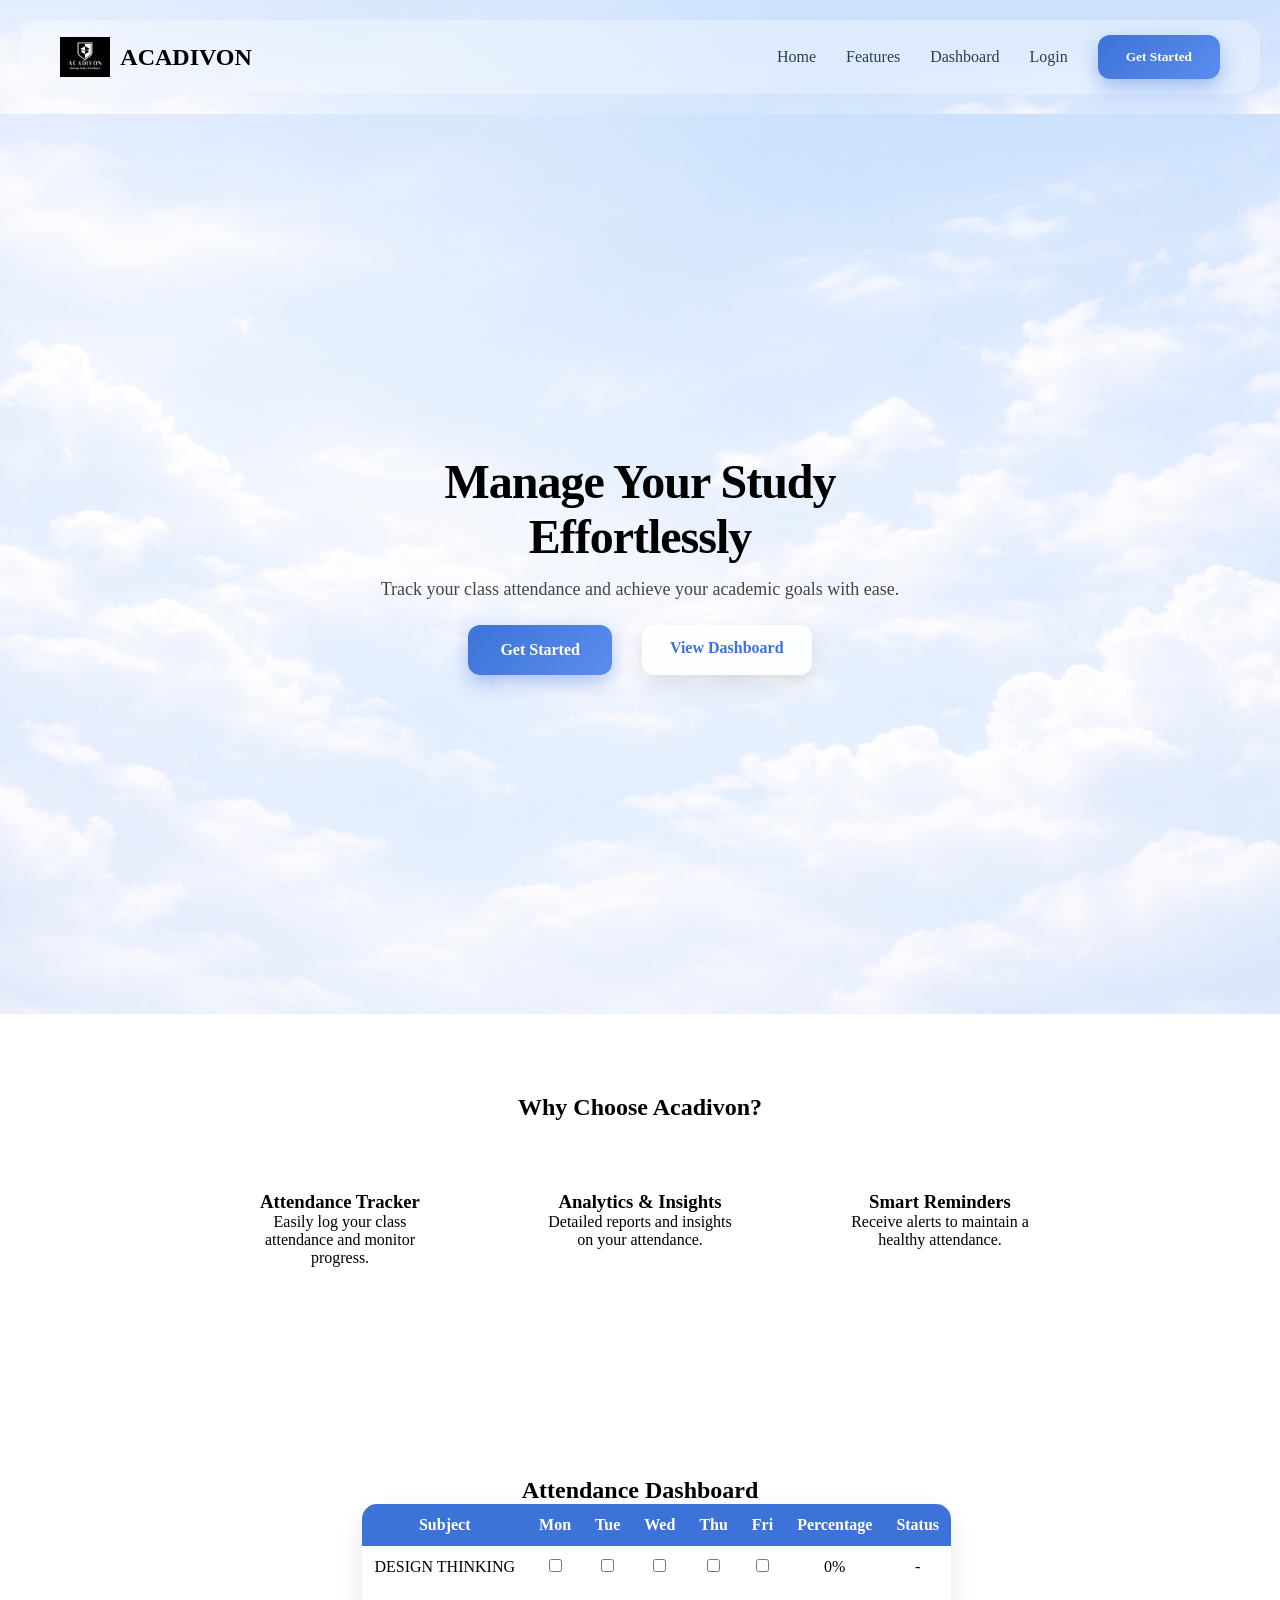
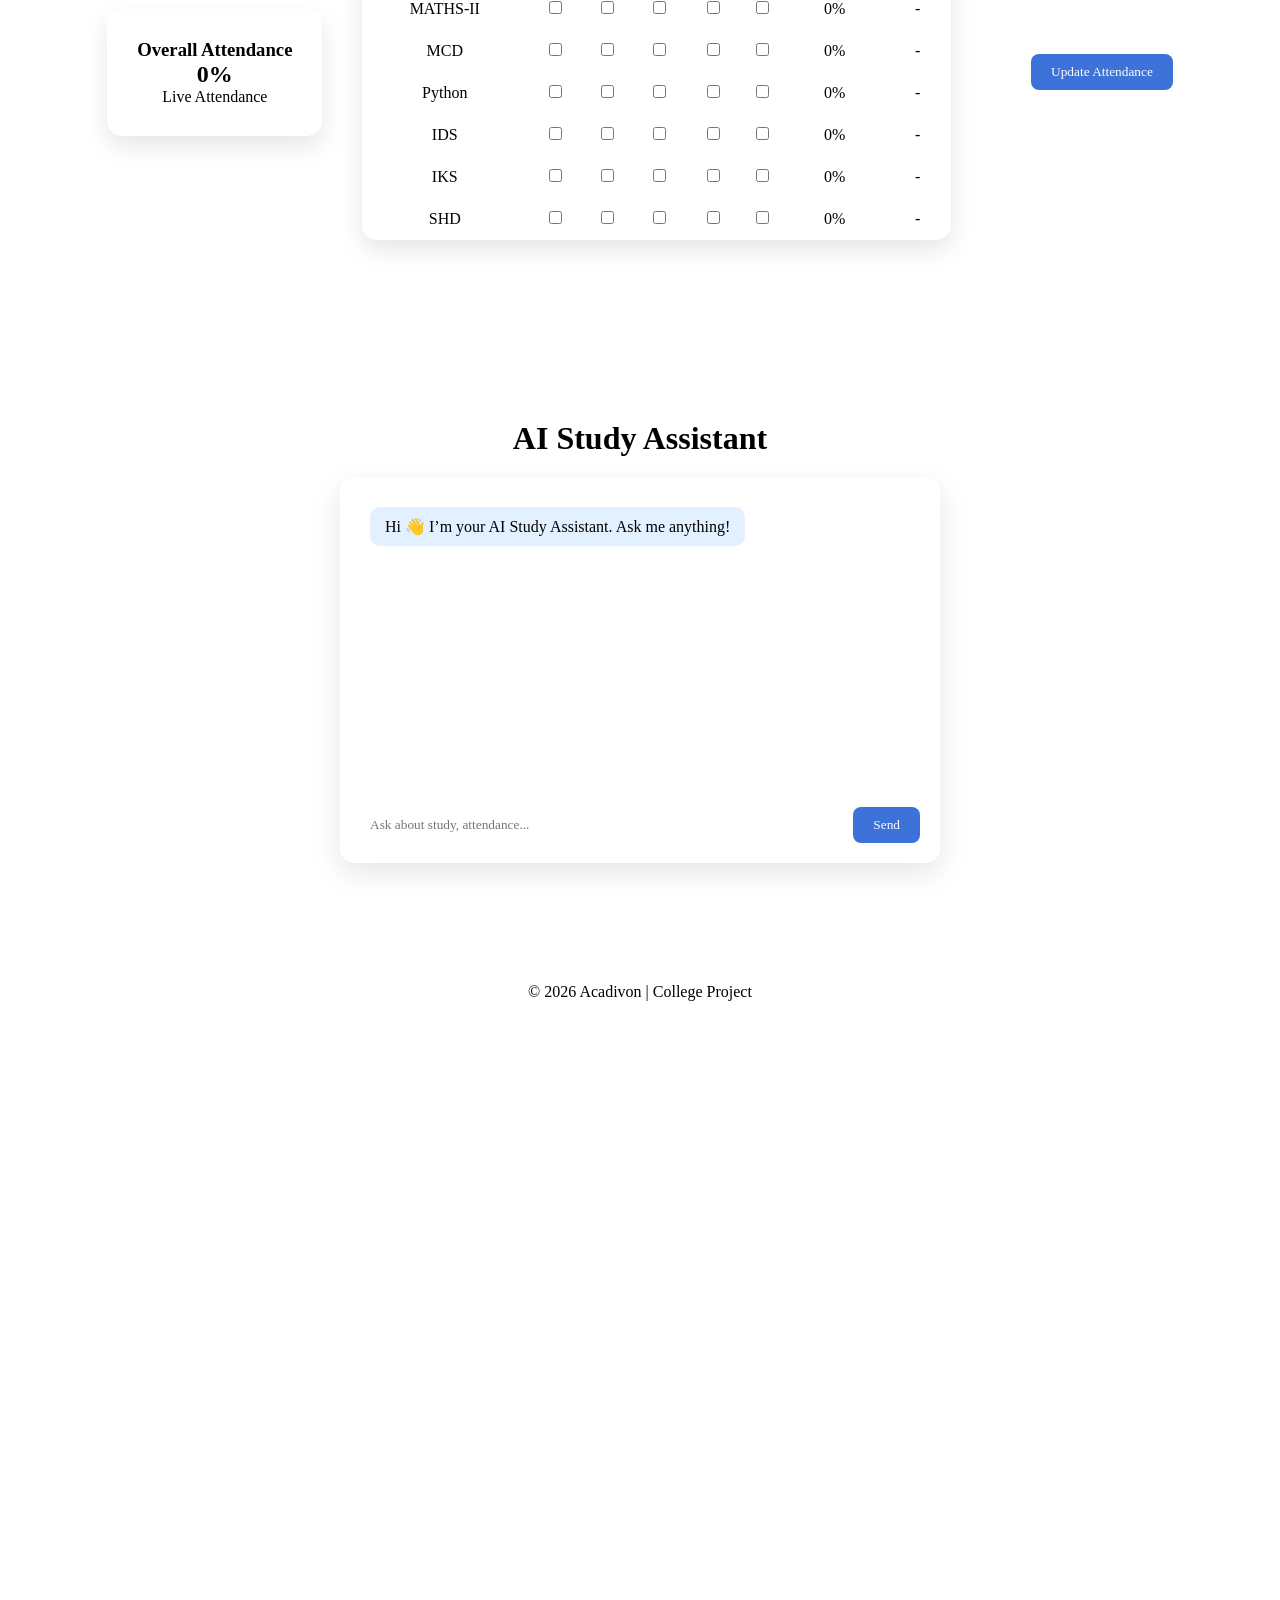
<file: index.html>
<!DOCTYPE html>
<html lang="en">
<head>
<meta charset="UTF-8">
<meta name="viewport" content="width=device-width, initial-scale=1.0">
<title>Acadivon | Smart Study Manager</title>

<link rel="stylesheet" href="style.css">
</head>

<body>

<!-- NAVBAR -->

<header class="navbar">

<div class="logo">
<img src="logo.png">
<h2>ACADIVON</h2>
</div>

<nav>

<a href="#">Home</a>
<a href="#">Features</a>
<a href="#">Dashboard</a>
<a href="#">Login</a>

<button class="primary-btn">Get Started</button>

</nav>

</header>


<!-- HERO SECTION -->

<section class="hero">
  <div class="hero-content">
    <h1>Manage Your Study<br>Effortlessly</h1>

    <p>
      Track your class attendance and achieve your academic goals with ease.
    </p>

    <div class="hero-buttons">
      <button class="primary-btn big">Get Started</button>
      <a class="secondary-btn" href="#dashboard">View Dashboard</a>
    </div>
  </div>
</section>


<!-- FEATURES -->

<section class="features">

<h2>Why Choose Acadivon?</h2>

<div class="feature-grid">

<div class="feature-card">

<h3>Attendance Tracker</h3>

<p>
Easily log your class attendance and monitor progress.
</p>

</div>

<div class="feature-card">

<h3>Analytics & Insights</h3>

<p>
Detailed reports and insights on your attendance.
</p>

</div>

<div class="feature-card">

<h3>Smart Reminders</h3>

<p>
Receive alerts to maintain a healthy attendance.
</p>

</div>

</div>

</section>


<!-- DASHBOARD -->

<section class="dashboard">

<h2>Attendance Dashboard</h2>

<div class="attendance-container">

<div class="overall-box">
<h3>Overall Attendance</h3>
<h1 id="overallPercent">0%</h1>
<p>Live Attendance</p>
</div>

<table id="attendanceTable">

<tr>
<th>Subject</th>
<th>Mon</th>
<th>Tue</th>
<th>Wed</th>
<th>Thu</th>
<th>Fri</th>
<th>Percentage</th>
<th>Status</th>
</tr>

<tr>
<td>DESIGN THINKING</td>
<td><input type="checkbox"></td>
<td><input type="checkbox"></td>
<td><input type="checkbox"></td>
<td><input type="checkbox"></td>
<td><input type="checkbox"></td>
<td class="percent">0%</td>
<td class="status">-</td>
</tr>

<tr>
<td>MATHS-II</td>
<td><input type="checkbox"></td>
<td><input type="checkbox"></td>
<td><input type="checkbox"></td>
<td><input type="checkbox"></td>
<td><input type="checkbox"></td>
<td class="percent">0%</td>
<td class="status">-</td>
</tr>

<tr>
<td>MCD</td>
<td><input type="checkbox"></td>
<td><input type="checkbox"></td>
<td><input type="checkbox"></td>
<td><input type="checkbox"></td>
<td><input type="checkbox"></td>
<td class="percent">0%</td>
<td class="status">-</td>
</tr>



<tr>
<td>Python</td>
<td><input type="checkbox"></td>
<td><input type="checkbox"></td>
<td><input type="checkbox"></td>
<td><input type="checkbox"></td>
<td><input type="checkbox"></td>
<td class="percent">0%</td>
<td class="status">-</td>
</tr>

<tr>
<td>IDS</td>
<td><input type="checkbox"></td>
<td><input type="checkbox"></td>
<td><input type="checkbox"></td>
<td><input type="checkbox"></td>
<td><input type="checkbox"></td>
<td class="percent">0%</td>
<td class="status">-</td>
</tr>

<tr>
<td>IKS</td>
<td><input type="checkbox"></td>
<td><input type="checkbox"></td>
<td><input type="checkbox"></td>
<td><input type="checkbox"></td>
<td><input type="checkbox"></td>
<td class="percent">0%</td>
<td class="status">-</td>
</tr>

<tr>
<td>SHD</td>
<td><input type="checkbox"></td>
<td><input type="checkbox"></td>
<td><input type="checkbox"></td>
<td><input type="checkbox"></td>
<td><input type="checkbox"></td>
<td class="percent">0%</td>
<td class="status">-</td>
</tr>

</table>

<br>

<button onclick="calculateAttendance()">Update Attendance</button>

</div>

</section>

<section class="ai-assistant fade-in">
  <h2>AI Study Assistant</h2>

  <div class="chat-container">
    
    <div class="chat-box" id="chatBox">
      <div class="bot-message">Hi 👋 I’m your AI Study Assistant. Ask me anything!</div>
    </div>

    <div class="chat-input">
      <input type="text" id="userInput" placeholder="Ask about study, attendance..." />
      <button onclick="sendMessage()">Send</button>
    </div>

  </div>
</section>

<footer>

© 2026 Acadivon | College Project

</footer>

<script src="script.js"></script>

</body>
</html>

<section class="hero fade-in">
<section class="features fade-in">
<section id="dashboard" class="dashboard fade-in">
</file>
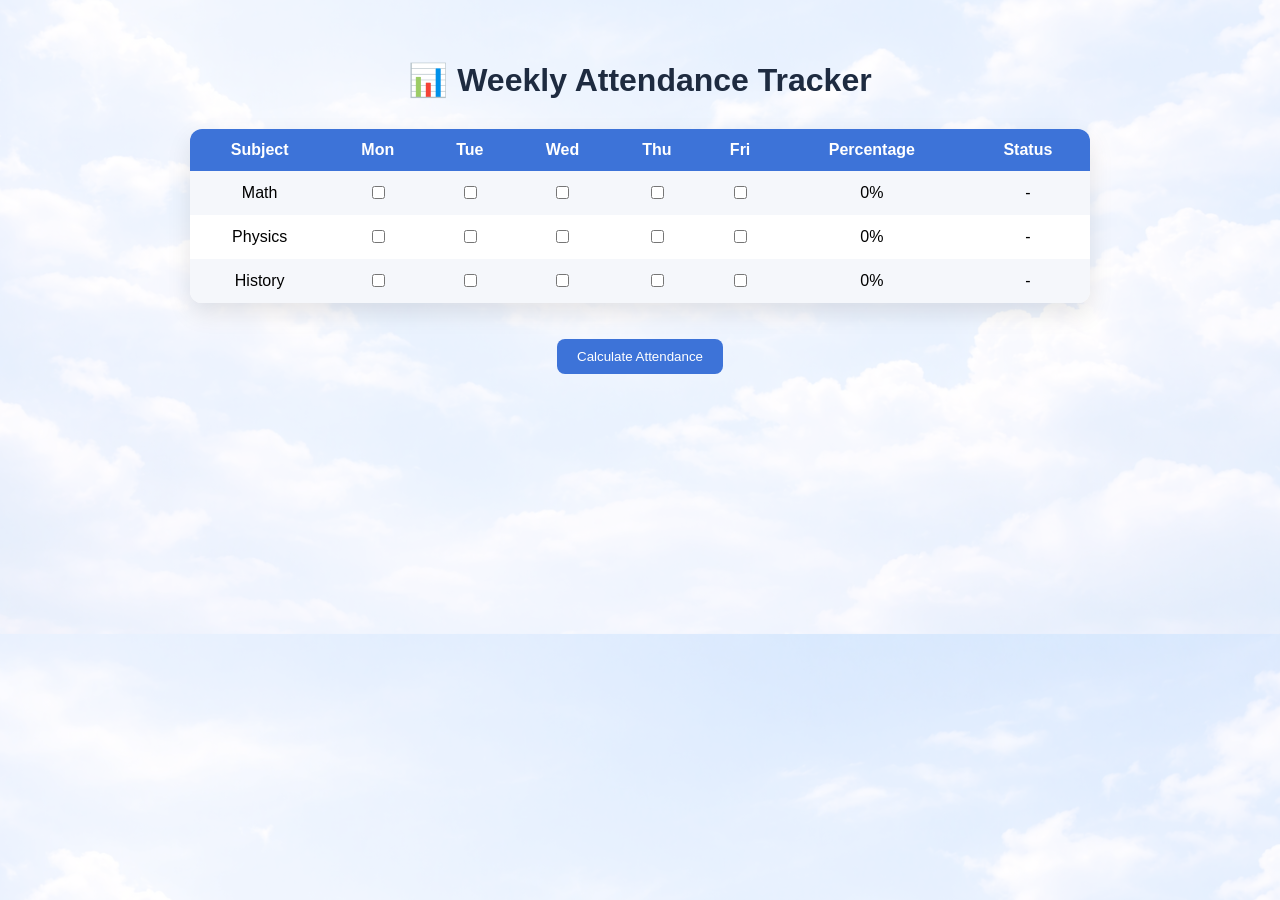
<file: attendance.html>
<!DOCTYPE html>
<html lang="en">
<head>
<meta charset="UTF-8">
<meta name="viewport" content="width=device-width, initial-scale=1.0">
<title>Attendance Tracker | Acadivon</title>

<style>

body{
font-family:"Segoe UI",sans-serif;
margin:0;
padding:0;
background:linear-gradient(rgba(255,255,255,0.7),rgba(255,255,255,0.7)),url("sky-bg.jpg");
background-size:cover;
background-position:center;
}

.container{
max-width:900px;
margin:auto;
padding:40px;
text-align:center;
}

h1{
color:#1e2b40;
margin-bottom:30px;
}

table{
width:100%;
border-collapse:collapse;
background:white;
border-radius:12px;
overflow:hidden;
box-shadow:0 10px 25px rgba(0,0,0,0.1);
}

th{
background:#3d73d8;
color:white;
padding:12px;
}

td{
padding:12px;
text-align:center;
}

tr:nth-child(even){
background:#f5f7fb;
}

button{
background:#3d73d8;
border:none;
color:white;
padding:10px 20px;
border-radius:8px;
cursor:pointer;
transition:0.2s;
}

button:hover{
transform:scale(1.05);
}

.excellent{
color:green;
font-weight:600;
}

.average{
color:orange;
font-weight:600;
}

.attention{
color:red;
font-weight:600;
}

</style>
</head>

<body>

<div class="container">

<h1>📊 Weekly Attendance Tracker</h1>

<table id="attendanceTable">

<tr>
<th>Subject</th>
<th>Mon</th>
<th>Tue</th>
<th>Wed</th>
<th>Thu</th>
<th>Fri</th>
<th>Percentage</th>
<th>Status</th>
</tr>

<tr>
<td>Math</td>

<td><input type="checkbox"></td>
<td><input type="checkbox"></td>
<td><input type="checkbox"></td>
<td><input type="checkbox"></td>
<td><input type="checkbox"></td>

<td class="percent">0%</td>
<td class="status">-</td>
</tr>

<tr>
<td>Physics</td>

<td><input type="checkbox"></td>
<td><input type="checkbox"></td>
<td><input type="checkbox"></td>
<td><input type="checkbox"></td>
<td><input type="checkbox"></td>

<td class="percent">0%</td>
<td class="status">-</td>
</tr>

<tr>
<td>History</td>

<td><input type="checkbox"></td>
<td><input type="checkbox"></td>
<td><input type="checkbox"></td>
<td><input type="checkbox"></td>
<td><input type="checkbox"></td>

<td class="percent">0%</td>
<td class="status">-</td>
</tr>

</table>

<br><br>

<button onclick="calculateAttendance()">Calculate Attendance</button>

</div>

<script>

function calculateAttendance(){

const rows=document.querySelectorAll("#attendanceTable tr");

rows.forEach((row,index)=>{

if(index===0) return;

const checkboxes=row.querySelectorAll("input");
const percentCell=row.querySelector(".percent");
const statusCell=row.querySelector(".status");

let present=0;

checkboxes.forEach(box=>{
if(box.checked) present++;
});

let percentage=(present/checkboxes.length)*100;

percentCell.innerText=percentage.toFixed(0)+"%";

if(percentage>=85){
statusCell.innerText="Excellent";
statusCell.className="status excellent";
}
else if(percentage>=75){
statusCell.innerText="Average";
statusCell.className="status average";
}
else{
statusCell.innerText="Needs Attention";
statusCell.className="status attention";
}

});

}

</script>

</body>
</html>
</file>
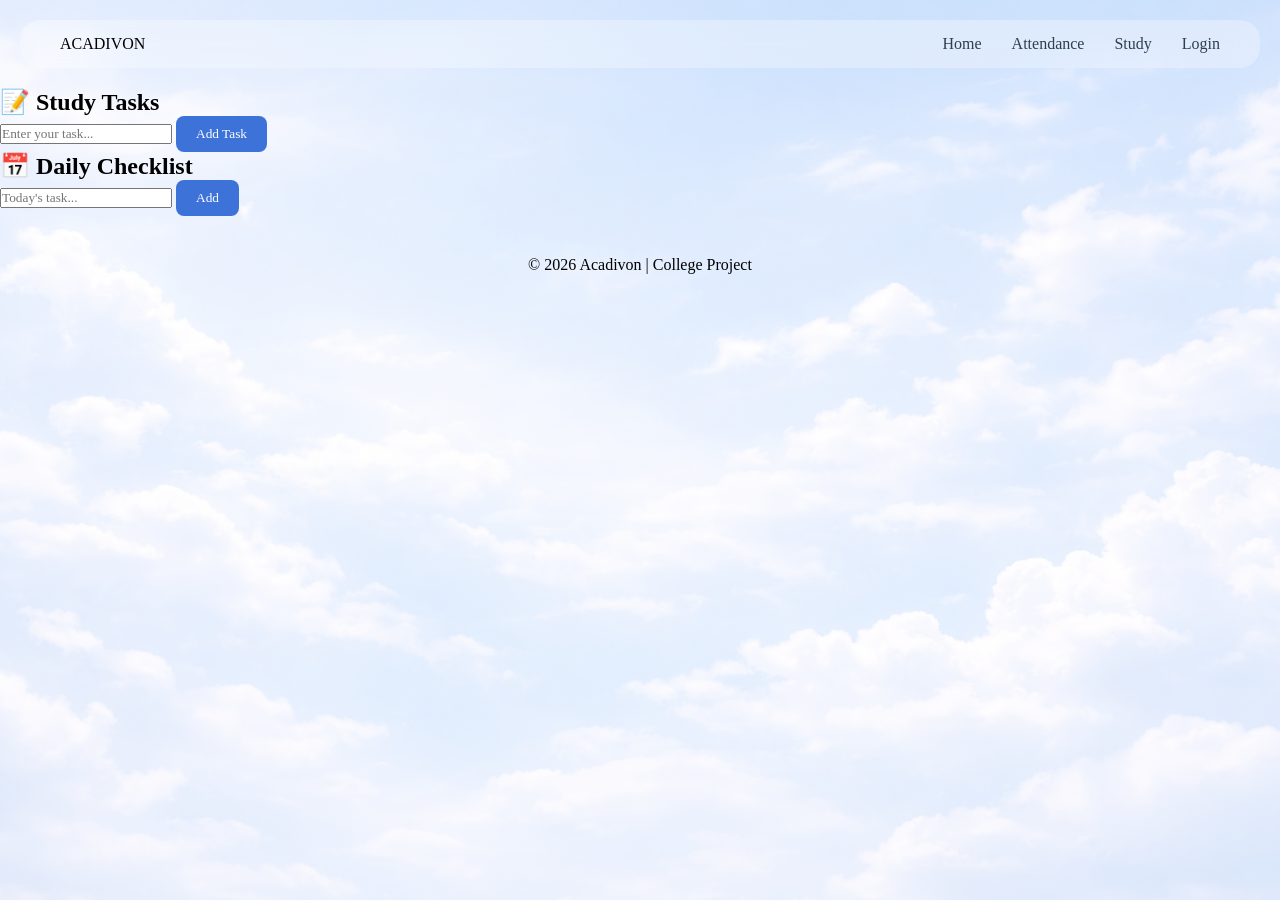
<file: study.html>
<!DOCTYPE html>
<html>
<head>
  <title>Study</title>
  <link rel="stylesheet" href="style.css">
</head>
<body>
 <header class="navbar">
  <div class="logo">ACADIVON</div>
  <nav>
    <a href="index.html">Home</a>
    <a href="attendance.html">Attendance</a>
    <a href="study.html" class="active">Study</a>
    <a href="login.html">Login</a>
  </nav>
</header>

<section class="tasks">
  <h1>📝 Study Tasks</h1>

  <div class="task-input">
    <input type="text" id="taskInput" placeholder="Enter your task..." />
    <button onclick="addTask()">Add Task</button>
  </div>

  <ul id="taskList"></ul>
</section>
<section class="daily">
  <h1>📅 Daily Checklist</h1>

  <div class="task-input">
    <input type="text" id="dailyInput" placeholder="Today's task..." />
    <button onclick="addDailyTask()">Add</button>
  </div>

  <ul id="dailyList"></ul>
</section>

<footer>
  © 2026 Acadivon | College Project
</footer>

<script src="script.js"></script>

</body>
</html>
</file>
<file: style.css>
*{
margin:0;
padding:0;
box-sizing:border-box;
font-family:Segoe UI;
}

body{
margin:0;
padding:0;
font-family:"Segoe UI", sans-serif;

background:
linear-gradient(rgba(255,255,255,0.6), rgba(255,255,255,0.6)),
url("sky-bg.jpg");

background-size:cover;
background-position:center;
background-repeat:no-repeat;
background-attachment:fixed;
}

/* NAVBAR */

.navbar{

display:flex;
justify-content:space-between;
align-items:center;

padding:20px 80px;

backdrop-filter:blur(15px);

background:rgba(255,255,255,0.35);

border-radius:40px;

margin:20px;

}

.logo{

display:flex;
align-items:center;
gap:10px;

}

.logo img{

height:40px;

}

nav{

display:flex;
align-items:center;
gap:30px;

}

nav a{

text-decoration:none;
color:#2c3e50;
font-weight:500;

}


/* HERO */

/* CLEAN HERO DESIGN */
.hero{
height:100vh;
display:flex;
justify-content:center;
align-items:center;
text-align:center;
padding:20px;

/* soft sky background */
background:
linear-gradient(rgba(255,255,255,0.75), rgba(255,255,255,0.75)),
url("sky-bg.jpg");
background-size:cover;
background-position:center;
}

/* Text */
.hero h1{
font-size:52px;
font-weight:800;
margin-bottom:15px;
letter-spacing:-1px;
}

.hero p{
font-size:18px;
color:#555;
max-width:600px;
margin:auto;
margin-bottom:25px;
}

/* Buttons */
.hero-buttons{
display:flex;
justify-content:center;
gap:15px;
}

/* Primary button */
.primary-btn{
padding:16px 32px;
border:none;
border-radius:12px;
background:linear-gradient(135deg,#3d73d8,#5a8dee);
color:white;
font-weight:600;
cursor:pointer;

box-shadow:0 10px 25px rgba(61,115,216,0.4);
transition:all 0.3s ease;
}

.primary-btn:hover{
transform:translateY(-3px);
box-shadow:0 15px 30px rgba(61,115,216,0.6);
}

/* Secondary button */
.secondary-btn{
padding:16px 32px;
border-radius:12px;
background:white;
color:#3d73d8;
font-weight:600;
text-decoration:none;

box-shadow:0 8px 20px rgba(0,0,0,0.08);
transition:all 0.3s ease;
}

.secondary-btn:hover{
transform:translateY(-3px);
box-shadow:0 12px 25px rgba(0,0,0,0.15);
}

/* BUTTONS */

.primary-btn{

background:linear-gradient(135deg,#4a8cff,#2563eb);

border:none;
color:white;

padding:12px 24px;

border-radius:12px;

cursor:pointer;

transition:0.3s;

}

.primary-btn:hover{

transform:translateY(-3px);
box-shadow:0 10px 20px rgba(0,0,0,0.15);

}

.big{

font-size:18px;
padding:16px 32px;

}

.secondary-btn{

background:white;
border:none;

padding:12px 20px;

border-radius:12px;

cursor:pointer;

}


/* FEATURES */

.features{

text-align:center;
padding:80px 20px;

}

.feature-grid{

display:flex;
justify-content:center;
gap:40px;

margin-top:40px;

}

.feature-card{

background:rgba(255,255,255,0.5);

padding:30px;

width:260px;

border-radius:20px;

backdrop-filter:blur(10px);

transition:0.3s;

}

.feature-card:hover{

transform:translateY(-10px);

}


/* DASHBOARD */

.dashboard{

text-align:center;

padding:100px 20px;

}

.dashboard-container{

display:flex;

justify-content:center;

gap:40px;

margin-top:40px;

}


.overall-card{

background:rgba(255,255,255,0.5);

padding:40px;

border-radius:20px;

width:240px;

}

.overall-card h1{

font-size:42px;
color:#2563eb;

}


.table-card{

background:rgba(255,255,255,0.6);

padding:30px;

border-radius:20px;

}


table{

border-collapse:collapse;

}

th,td{

padding:12px 20px;

}

th{

background:#3b82f6;
color:white;

}

.safe{

color:green;

}

.warning{

color:orange;

}

.danger{

color:red;

}


/* FOOTER */

footer{

text-align:center;
padding:40px;

}

.attendance-container{
display:flex;
gap:40px;
justify-content:center;
align-items:center;
flex-wrap:wrap;
}

.overall-box{
background:white;
padding:30px;
border-radius:15px;
box-shadow:0 10px 25px rgba(0,0,0,0.1);
text-align:center;
}

#attendanceTable{
background:white;
border-radius:15px;
overflow:hidden;
box-shadow:0 10px 25px rgba(0,0,0,0.1);
}

#attendanceTable th{
background:#3d73d8;
color:white;
padding:12px;
}

#attendanceTable td{
padding:12px;
text-align:center;
}

button{
background:#3d73d8;
color:white;
border:none;
padding:10px 20px;
border-radius:8px;
cursor:pointer;
}

.secondary-btn{
display:inline-block;
padding:14px 28px;
margin-left:15px;

background:rgba(255,255,255,0.8);
color:#3d73d8;

border-radius:12px;
text-decoration:none;
font-weight:600;

transition:all 0.25s ease;
box-shadow:0 8px 20px rgba(0,0,0,0.1);
}

.secondary-btn:hover{
background:#ffffff;
transform:translateY(-3px);
box-shadow:0 12px 25px rgba(0,0,0,0.15);
}
html{
scroll-behavior:smooth;
}

/* Smooth scroll */
html{
scroll-behavior:smooth;
}

/* Hero buttons layout */
.hero-buttons{
margin-top:25px;
display:flex;
justify-content:center;
gap:15px;
}

/* Primary Button */
.primary-btn{
padding:14px 28px;
border:none;
border-radius:12px;
background:linear-gradient(135deg,#3d73d8,#5a8dee);
color:white;
font-weight:600;
cursor:pointer;

transition:all 0.3s ease;
box-shadow:0 8px 20px rgba(61,115,216,0.4);
}

.primary-btn:hover{
transform:translateY(-3px);
box-shadow:0 12px 25px rgba(61,115,216,0.6);
}

/* Secondary Button */
.secondary-btn{
padding:14px 28px;
border-radius:12px;
background:rgba(255,255,255,0.85);
color:#3d73d8;
font-weight:600;
text-decoration:none;

transition:all 0.3s ease;
box-shadow:0 8px 20px rgba(0,0,0,0.1);
}

.secondary-btn:hover{
background:#ffffff;
transform:translateY(-3px);
box-shadow:0 12px 25px rgba(0,0,0,0.15);
}

/* Click animation */
button:active, .secondary-btn:active{
transform:scale(0.95);
}

/* Fade-in animation */
.fade-in{
opacity:0;
transform:translateY(30px);
transition:all 0.8s ease;
}

.fade-in.show{
opacity:1;
transform:translateY(0);
}

.fade-in{
opacity:0;
transform:translateY(30px);
transition:all 0.8s ease;
}

.fade-in.show{
opacity:1;
transform:translateY(0);
}

/* HERO UPGRADE */
.hero{
height:100vh;
display:flex;
justify-content:center;
align-items:center;
flex-direction:column;
text-align:center;
position:relative;
padding:20px;

background:
linear-gradient(rgba(255,255,255,0.6), rgba(255,255,255,0.6)),
url("sky-bg.jpg");
background-size:cover;
background-position:center;
}

.hero h1{
font-size:48px;
font-weight:800;
margin-bottom:15px;
}

.hero p{
font-size:18px;
color:#444;
max-width:600px;
margin:auto;
}

/* GLASS NAVBAR */
.navbar{
backdrop-filter: blur(15px);
background: rgba(255,255,255,0.3);
border-radius:20px;
margin:20px;
padding:15px 40px;
}

/* FLOATING CARDS */
.floating-card{
position:absolute;
background:rgba(255,255,255,0.8);
padding:20px;
border-radius:15px;
box-shadow:0 10px 30px rgba(0,0,0,0.1);
backdrop-filter: blur(10px);

animation: float 4s ease-in-out infinite;
}

.floating-card.left{
left:10%;
top:60%;
}

.floating-card.right{
right:10%;
top:30%;
}

/* FLOAT ANIMATION */
@keyframes float{
0%{transform:translateY(0);}
50%{transform:translateY(-10px);}
100%{transform:translateY(0);}
}

/* HERO BUTTONS IMPROVED */
.primary-btn.big{
font-size:16px;
padding:16px 32px;
}

/* SMOOTH TRANSITIONS */
*{
transition:all 0.3s ease;
}

/* AI SECTION */
.ai-assistant{
padding:80px 20px;
text-align:center;
}

.ai-assistant h2{
font-size:32px;
margin-bottom:20px;
}

/* Chat box */
.chat-container{
max-width:600px;
margin:auto;
background:rgba(255,255,255,0.8);
backdrop-filter:blur(10px);
padding:20px;
border-radius:15px;
box-shadow:0 10px 30px rgba(0,0,0,0.1);
}

.chat-box{
height:300px;
overflow-y:auto;
text-align:left;
padding:10px;
margin-bottom:10px;
}

/* Messages */
.bot-message{
background:#e3f0ff;
padding:10px 15px;
border-radius:10px;
margin-bottom:10px;
width:fit-content;
}

.user-message{
background:#3d73d8;
color:white;
padding:10px 15px;
border-radius:10px;
margin-bottom:10px;
margin-left:auto;
width:fit-content;
}

/* Input */
.chat-input{
display:flex;
gap:10px;
}

.chat-input input{
flex:1;
padding:10px;
border-radius:8px;
border:none;
outline:none;
}

.chat-input button{
padding:10px 20px;
border:none;
background:#3d73d8;
color:white;
border-radius:8px;
cursor:pointer;
}

.chat-input button:hover{
background:#2f5fcc;
}
</file>
